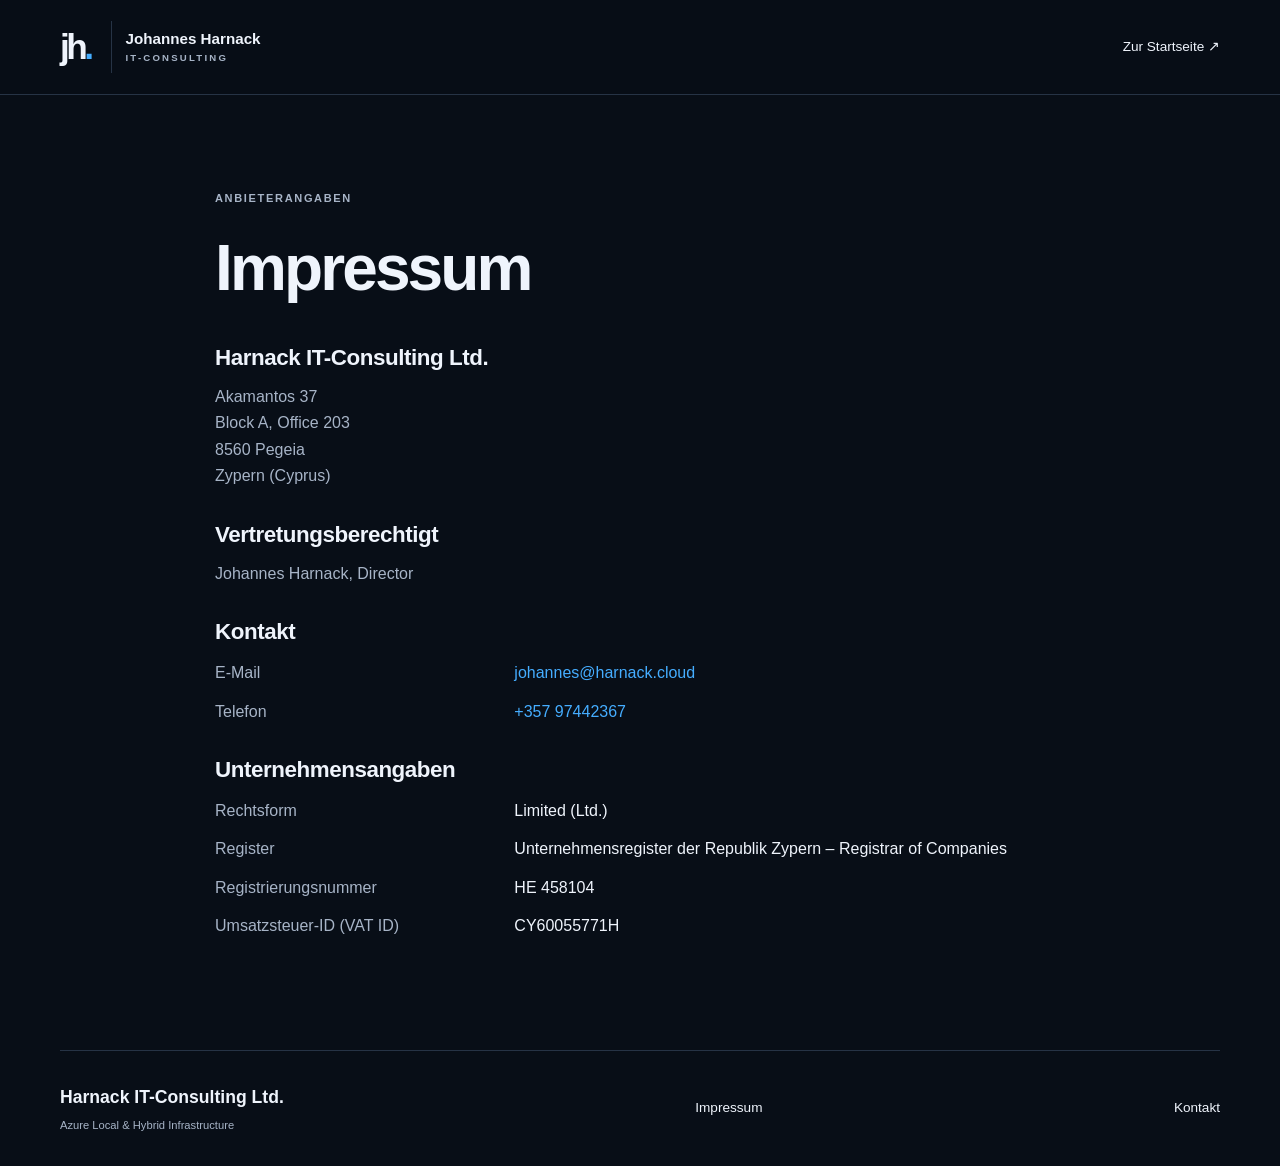
<file: impressum.html>
<!DOCTYPE html>
<html lang="de">
<head>
<meta charset="UTF-8">
<meta name="viewport" content="width=device-width, initial-scale=1">
<meta name="theme-color" content="#080e17">
<title>Impressum | Harnack IT-Consulting Ltd.</title>
<meta name="description" content="Anbieter- und Kontaktangaben der Harnack IT-Consulting Ltd., Pegeia, Zypern.">
<link rel="icon" href="assets/img/favicon.svg" type="image/svg+xml">
<link rel="stylesheet" href="assets/css/styles.css?v=12ee12f2e622">
<style>
.legal{max-width:850px}.legal h1{font-size:clamp(2.5rem,6vw,4rem);margin-bottom:40px}.legal h2{font-size:1.4rem;letter-spacing:-.02em;margin:32px 0 14px}.legal address{font-style:normal;color:var(--muted)}.legal p{color:var(--muted)}.legal a{color:var(--blue);overflow-wrap:anywhere}.legal dl{display:grid;grid-template-columns:1fr 2fr;gap:12px 24px}.legal dt{color:var(--muted)}.legal dd{margin:0;overflow-wrap:anywhere}@media(max-width:600px){.legal dl{grid-template-columns:1fr;gap:6px}.legal dd{margin-bottom:14px}}
</style>
</head>
<body>
<a class="skip-link" href="#main">Zum Inhalt springen</a>
<header class="header"><nav class="container nav" aria-label="Hauptnavigation"><a class="brand" href="index.html"><span class="brand-mark" aria-hidden="true">jh<span>.</span></span><span>Johannes Harnack<small>IT-CONSULTING</small></span></a><a class="text-link" href="index.html">Zur Startseite ↗</a></nav></header>
<main class="container section legal" id="main">
<p class="eyebrow">ANBIETERANGABEN</p><h1>Impressum</h1>
<h2>Harnack IT-Consulting Ltd.</h2>
<address>Akamantos 37<br>Block A, Office 203<br>8560 Pegeia<br>Zypern (Cyprus)</address>
<h2>Vertretungsberechtigt</h2>
<p>Johannes Harnack, Director</p>
<h2>Kontakt</h2>
<dl><dt>E-Mail</dt><dd><a href="mailto:johannes@harnack.cloud">johannes@harnack.cloud</a></dd><dt>Telefon</dt><dd><a href="tel:+35797442367">+357 97442367</a></dd></dl>
<h2>Unternehmensangaben</h2>
<dl><dt>Rechtsform</dt><dd>Limited (Ltd.)</dd><dt>Register</dt><dd>Unternehmensregister der Republik Zypern – Registrar of Companies</dd><dt>Registrierungsnummer</dt><dd>ΗΕ 458104</dd><dt>Umsatzsteuer-ID (VAT ID)</dt><dd>CY60055771H</dd></dl>
</main>
<footer class="container footer"><div><a class="footer-name" href="index.html">Harnack IT-Consulting Ltd.<span></span></a><p>Azure Local &amp; Hybrid Infrastructure</p></div><a class="text-link" href="impressum.html" aria-current="page">Impressum</a><a class="text-link" href="index.html#contact">Kontakt</a></footer>
</body>
</html>
</file>
<file: assets/css/styles.css>
/* Authoritative stylesheet: plain CSS, no build step or external dependencies. */
:root {
  color-scheme:dark;
  --bg:#080e17;
  --surface:#0e1724;
  --text:#eff4fc;
  --muted:#a7b4c7;
  --blue:#45adff;
  --line:#263345;
  --max:1160px}

* {
  box-sizing:border-box}
html {
  scroll-behavior:smooth;
  scroll-padding-top:110px}
body {
  margin:0;
  background:var(--bg);
  color:var(--text);
  font-family:Inter,"Segoe UI",Arial,sans-serif;
  line-height:1.65}
a {
  color:inherit;
  text-decoration:none}
button {
  font:inherit}
a,button {
  -webkit-tap-highlight-color:transparent}
a:focus-visible,button:focus-visible {
  outline:3px solid var(--blue);
  outline-offset:6px}
a:hover {
  color:var(--blue)}
img {
  display:block;
  max-width:100%}
h1,h2,h3,p,figure {
  margin:0}
h1,h2,h3 {
  line-height:1.12;
  letter-spacing:-.045em}
h2 {
  font-size:clamp(2rem,3.8vw,3rem);
  font-weight:600}
h3 {
  font-size:1.5rem;
  font-weight:600}
.container {
  width:min(var(--max),calc(100% - 64px));
  margin-inline:auto}
.muted {
  color:var(--muted)}
.skip-link {
  position:fixed;
  top:12px;
  left:16px;
  transform:translateY(-180%);
  z-index:20;
  background:var(--text);
  color:var(--bg);
  padding:12px}
.skip-link:focus {
  transform:none}
.header {
  position:sticky;
  top:0;
  z-index:10;
  border-bottom:1px solid var(--line);
  background:rgba(8,14,23,.96)}
.nav {
  min-height:94px;
  display:flex;
  align-items:center;
  justify-content:space-between;
  gap:24px}
.brand {
  display:flex;
  align-items:center;
  gap:14px;
  font-weight:600;
  font-size:.95rem;
  line-height:1.5}
.brand small {
  display:block;
  font-size:.6rem;
  letter-spacing:.23em;
  color:var(--muted)}
.brand-mark {
  font-size:2.2rem;
  letter-spacing:-.1em;
  border-right:1px solid var(--line);
  padding-right:20px}
.brand-mark span,.footer-name span {
  color:var(--blue)}
.nav-links {
  display:flex;
  align-items:center;
  gap:32px;
  font-size:.85rem;
  color:var(--muted)}
.nav-contact {
  border:1px solid #43546b;
  padding:9px 17px;
  color:var(--text)}
.nav-contact span {
  margin-left:16px}
.menu-toggle {
  background:none;
  color:var(--text);
  border:1px solid var(--line);
  padding:8px 12px}
.hero {
  display:grid;
  grid-template-columns:1.15fr 1fr;
  align-items:center;
  gap:65px;
  padding-block:92px 86px}
.eyebrow {
  font-size:.69rem;
  font-weight:600;
  letter-spacing:.15em;
  color:var(--blue);
  margin-bottom:26px}
.blue-dot {
  display:inline-block;
  width:7px;
  height:7px;
  background:var(--blue);
  border-radius:50%;
  margin-right:8px}
.hero h1 {
  font-size:clamp(3.1rem,5.4vw,4.5rem);
  font-weight:600;
  line-height:1.08}
.hero h1>span {
  color:var(--blue)}
.hero-intro {
  max-width:530px;
  color:var(--muted);
  margin-top:27px;
  font-size:1rem}
.actions {
  display:flex;
  align-items:center;
  gap:24px;
  flex-wrap:wrap;
  margin-top:32px}
.button {
  display:inline-flex;
  align-items:center;
  justify-content:center;
  gap:20px;
  background:#096fba;
  color:#fff;
  padding:14px 20px;
  font-size:.85rem;
  font-weight:600;
  transition:background .2s}
.button:hover {
  background:#0875c3;
  color:white}
.text-link {
  font-size:.85rem;
  font-weight:500}
.text-link span {
  margin-left:8px}
.architecture {
  border:1px solid #314259;
  padding:25px;
  background:radial-gradient(ellipse at 60% 0%,#12365a88,transparent 70%),var(--surface);
  box-shadow:16px 16px 0 #0b121e}
.diagram-top {
  display:flex;
  justify-content:space-between;
  color:var(--muted);
  font-size:.58rem;
  letter-spacing:.14em;
  margin-bottom:34px}
.cloud-node {
  display:flex;
  align-items:center;
  justify-content:center;
  gap:18px;
  border:1px solid #32648b;
  background:#0e2539;
  padding:21px 12px}
.cloud-node svg {
  width:42px;
  fill:none;
  stroke:var(--blue);
  stroke-width:1.5}
.cloud-node strong {
  display:block;
  font-size:1.13rem;
  font-weight:500}
.cloud-node span {
  font-size:.7rem;
  color:var(--muted)}
.connector {
  height:78px;
  display:flex;
  justify-content:center;
  align-items:center;
  position:relative}
.connector:before {
  content:"";
  position:absolute;
  height:100%;
  border-left:1px dashed var(--blue)}
.connector span {
  position:relative;
  background:#112234;
  color:#86caff;
  border:1px solid #2b5270;
  padding:2px 12px;
  font-size:.65rem;
  letter-spacing:.08em}
.local-layer {
  border:1px solid #384c63;
  padding:20px}
.layer-title {
  display:flex;
  align-items:center;
  font-size:.85rem}
.layer-title strong {
  font-weight:500}
.layer-title>span:last-child {
  margin-left:auto;
  font-size:.55rem;
  letter-spacing:.14em;
  color:var(--muted)}
.server-grid {
  display:grid;
  grid-template-columns:repeat(3,1fr);
  gap:10px;
  margin-top:22px}
.server-grid>div {
  border:1px solid var(--line);
  background:#101d2c;
  text-align:center;
  padding:16px 4px 10px;
  font-size:.65rem;
  color:var(--muted)}
.server-icon {
  display:block;
  border:1px solid #6a93b2;
  border-radius:2px;
  width:32px;
  height:22px;
  margin:0 auto 12px;
  background:repeating-linear-gradient(0deg,transparent 0 6px,#6a93b2 6px 7px)}
.foundation {
  display:flex;
  justify-content:space-between;
  padding:14px 6px;
  border-bottom:1px solid var(--line);
  font-size:.65rem;
  color:var(--muted)}
figcaption {
  font-size:.73rem;
  margin-top:18px}
figcaption>span {
  color:var(--blue);
  margin-right:6px}
figcaption small {
  display:block;
  color:var(--muted);
  font-size:.58rem;
  margin:5px 0 0 19px}
.focus-strip {
  border-block:1px solid var(--line);
  background:#0b121d}
.focus-strip>.container {
  display:flex;
  justify-content:space-between;
  align-items:center;
  gap:18px;
  padding-block:22px}
.focus-strip span {
  font-size:.6rem;
  letter-spacing:.13em;
  color:var(--muted)}
.focus-strip strong {
  font-size:.9rem;
  font-weight:500}
.focus-strip i {
  font-style:normal;
  color:#425a74}
.section {
  padding-block:94px}
.section-heading {
  display:flex;
  justify-content:space-between;
  align-items:flex-end;
  gap:60px;
  margin-bottom:44px}
.section-heading>p {
  max-width:350px;
  color:var(--muted);
  font-size:.9rem}
.services-grid {
  display:grid;
  grid-template-columns:repeat(3,1fr);
  border:1px solid var(--line)}
.service {
  padding:32px 28px;
  background:var(--surface)}
.service+.service {
  border-left:1px solid var(--line)}
.service-number {
  display:block;
  font-size:.8rem;
  color:var(--blue);
  margin-bottom:34px}
.service p {
  color:var(--muted);
  font-size:.88rem;
  margin-top:20px}
.service ul {
  padding:22px 0 0;
  margin:24px 0 0;
  border-top:1px solid var(--line);
  list-style:none;
  font-size:.79rem}
.service li {
  margin-block:10px;
  padding-left:17px;
  position:relative}
.service li:before {
  content:"+";
  position:absolute;
  left:0;
  color:var(--blue)}
.expertise {
  border-block:1px solid var(--line);
  background:#0b121d}
.expertise-layout {
  display:grid;
  grid-template-columns:1fr 1fr;
  gap:90px}
.section-description {
  margin-block:25px;
  color:var(--muted);
  max-width:390px;
  font-size:.92rem}
.technology-list {
  margin:0}
.technology-list>div {
  border-bottom:1px solid var(--line);
  padding:22px 0}
.technology-list>div:first-child {
  padding-top:0}
.technology-list dt {
  font-size:1rem;
  font-weight:500}
.technology-list dt span {
  color:var(--blue);
  font-size:.65rem;
  margin-right:18px}
.technology-list dd {
  margin:9px 0 0 34px;
  font-size:.8rem;
  color:var(--muted)}
.about-layout {
  display:grid;
  grid-template-columns:.8fr 1.2fr;
  gap:90px;
  align-items:center}
.portrait-frame {
  position:relative;
  overflow:hidden;
  max-width:370px;
  background:linear-gradient(145deg,#14304b,#0e1724);
  border:1px solid var(--line)}
.portrait-frame img {
  width:100%;
  height:390px;
  object-fit:cover;
  object-position:top}
.portrait-label {
  padding:19px 24px;
  background:#0e1724;
  border-top:1px solid var(--line);
  font-size:.95rem}
.portrait-label span {
  display:block;
  font-size:.7rem;
  color:var(--muted);
  margin-top:4px}
.about-copy>p:not(.eyebrow) {
  color:var(--muted);
  font-size:.93rem;
  margin-top:24px}
.principles {
  display:flex;
  gap:20px;
  flex-wrap:wrap;
  border-top:1px solid var(--line);
  margin-top:30px;
  padding-top:23px;
  font-size:.7rem}
.principles span:before {
  content:"↗";
  color:var(--blue);
  margin-right:7px}
.contact {
  padding-top:0}
.contact-inner {
  padding:55px 60px;
  border:1px solid #315271;
  background:linear-gradient(110deg,#102c46,#0e1724 75%);
  position:relative}
.contact-inner>p:not(.eyebrow) {
  max-width:650px;
  margin-top:24px;
  color:var(--muted);
  font-size:.94rem}
.contact-inner>small {
  display:block;
  margin-top:18px;
  color:var(--muted);
  font-size:.66rem}
.footer {
  border-top:1px solid var(--line);
  display:flex;
  align-items:center;
  justify-content:space-between;
  gap:24px;
  padding-block:32px}
.footer-name {
  font-size:1.1rem;
  font-weight:600}
.footer p {
  color:var(--muted);
  font-size:.7rem;
  margin-top:4px}

@media(min-width:801px) {
  .menu-toggle {
  display:none}
}

@media(max-width:1000px) {
  .hero {
  gap:32px}
.hero h1 {
  font-size:3.4rem}
.nav-links {
  gap:20px}
.expertise-layout,.about-layout {
  gap:45px}
.service {
  padding:25px 20px}
.architecture {
  padding:18px}
.hero .actions {
  gap:18px}
.section-heading {
  gap:30px}
}

@media(max-width:800px) {
  .container {
  width:calc(100% - 40px)}
.nav {
  flex-wrap:wrap;
  padding-block:16px;
  min-height:80px}
.brand-mark {
  font-size:1.8rem}
.nav-links {
  width:100%;
  flex-wrap:wrap;
  gap:18px;
  padding-block:10px}
.nav-links[data-collapsed="true"] {
  display:none}
.hero {
  grid-template-columns:1fr;
  padding-block:55px;
  gap:45px}
.hero h1 {
  font-size:clamp(2.6rem,8vw,4rem)}
.hero-intro {
  max-width:620px}
.architecture {
  width:100%;
  max-width:500px;
  justify-self:center;
  padding:25px}
.focus-strip>.container {
  flex-wrap:wrap;
  justify-content:flex-start;
  gap:12px 24px}
.focus-strip span {
  width:100%}
.focus-strip strong {
  font-size:.75rem}
.focus-strip i {
  display:none}
.section {
  padding-block:65px}
.section-heading {
  display:block}
.section-heading>p {
  margin-top:24px;
  max-width:550px}
.services-grid {
  grid-template-columns:1fr}
.service {
  padding:28px}
.service+.service {
  border-left:0;
  border-top:1px solid var(--line)}
.service-number {
  margin-bottom:20px}
.service ul {
  margin-top:18px;
  padding-top:12px}
.expertise-layout {
  grid-template-columns:1fr;
  gap:38px}
.about-layout {
  grid-template-columns:1fr;
  gap:35px}
.portrait-frame {
  width:100%;
  max-width:330px}
.portrait-frame img {
  height:340px}
.contact {
  padding-top:0}
.contact-inner {
  padding:32px 24px}
.footer {
  flex-wrap:wrap;
  align-items:flex-start}
.footer>div {
  width:100%}
.eyebrow {
  font-size:.62rem}
.button {
  font-size:.8rem}
}

@media(prefers-reduced-motion:reduce) {
  html {
  scroll-behavior:auto}
*,*:before,*:after {
  transition:none!important}
}

/* Email draft form: no backend or external form service. */
.email-contact {
  margin-top:32px;
  padding-top:28px;
  border-top:1px solid #315271;
}
.email-contact summary {
  display:flex;
  align-items:center;
  justify-content:space-between;
  gap:24px;
  width:fit-content;
  max-width:100%;
  border:1px solid #59728e;
  padding:12px 20px;
  font-size:.85rem;
  font-weight:600;
  cursor:pointer;
  list-style:none;
}
.email-contact summary::-webkit-details-marker { display:none; }
.email-contact summary:hover { border-color:var(--blue);color:var(--blue); }
.email-contact summary:focus-visible,
.email-form input:focus-visible,
.email-form textarea:focus-visible { outline:3px solid var(--blue);outline-offset:4px; }
.email-contact[open] summary span { transform:rotate(45deg); }
.email-contact-content { max-width:780px;margin-top:28px; }
.email-contact-content>p { color:var(--muted);font-size:.85rem;margin-top:14px; }
.email-form { margin-top:24px; }
.form-row { display:grid;grid-template-columns:1fr 1fr;gap:20px; }
.form-field { display:flex;flex-direction:column;gap:8px;margin-bottom:20px;min-width:0; }
.form-field label { font-size:.85rem; }
.form-field label span { color:var(--muted);font-size:.7rem; }
.form-field input,.form-field textarea {
  width:100%;
  border:1px solid #50647c;
  border-radius:0;
  padding:12px;
  background:var(--bg);
  color:var(--text);
  font:inherit;
}
.form-field textarea { resize:vertical;min-height:150px; }
.form-field textarea::placeholder { color:var(--muted);font-size:.85rem; }
.email-form .button { border:0;cursor:pointer; }
.email-form .button:disabled { background:#263345;color:#a7b4c7;cursor:not-allowed; }
@media(max-width:600px) { .form-row { grid-template-columns:1fr;gap:0; } }

.form-help,.form-status { color:var(--muted);font-size:.8rem;margin-top:16px; }
.email-contact-content a { color:var(--blue);text-decoration:underline;overflow-wrap:anywhere; }
.form-status:empty { display:none; }
</file>
